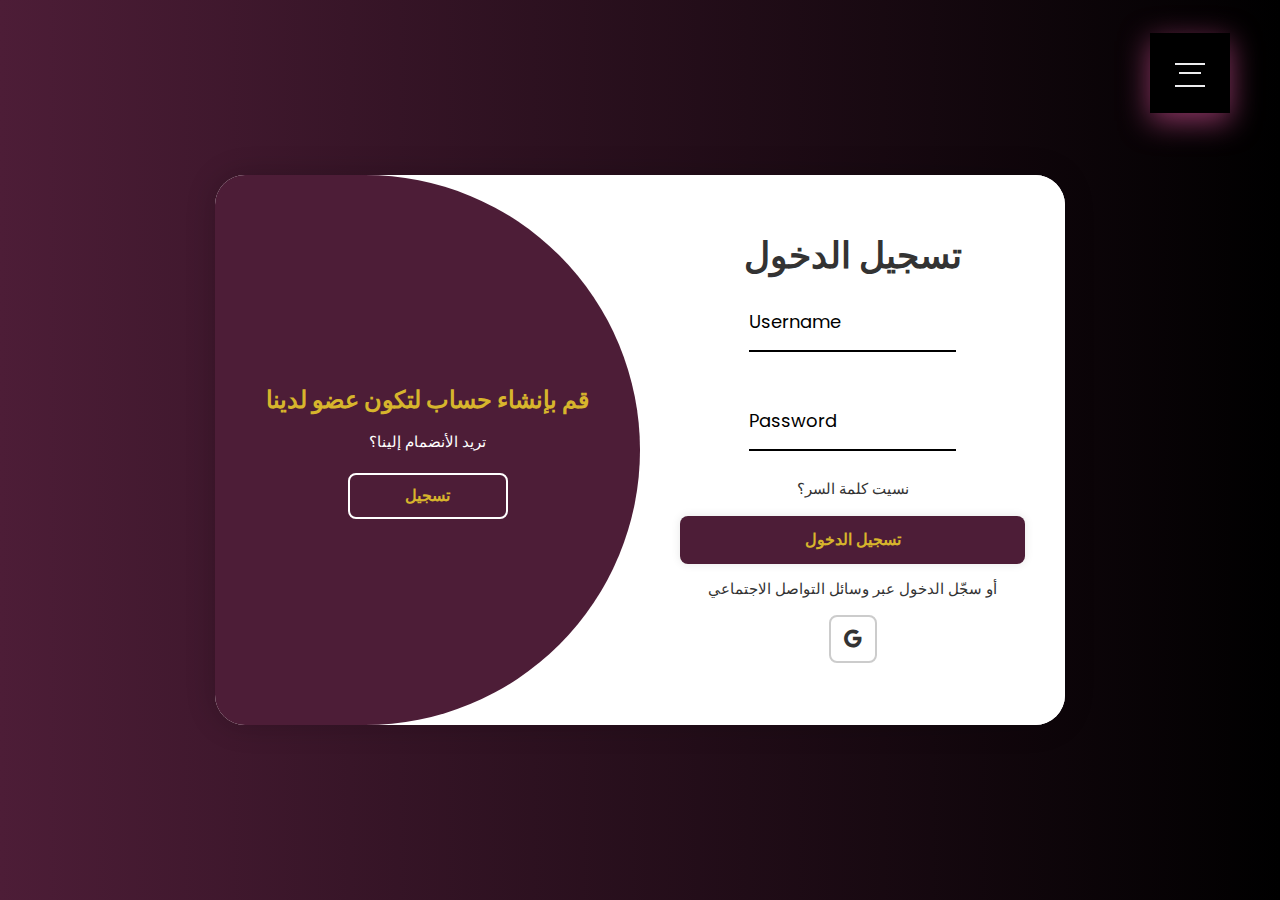
<file: Login.html>
<!DOCTYPE html>
<html lang="en">
<head>
    <meta charset="UTF-8">
    <meta name="viewport" content="width=device-width, initial-scale=1.0">
    <title>تسجيل الدخول</title>
    <link rel="stylesheet" href="login.css">
    <link href='https://unpkg.com/boxicons@2.1.4/css/boxicons.min.css' rel='stylesheet'>
</head>
  <body>
    
  <input class="menu-icon" type="checkbox" id="menu-icon" name="menu-icon"/>
      <label for="menu-icon"></label>
      <nav class="nav"> 		
        <ul class="pt-5">
          <li><a href="index.php">الصفحة الرئيسية</a></li>
          <li><a href="#">الأسئلة</a></li>
          <li><a href="#">الألعاب</a></li>
          <li><a href="#">الإختبار</a></li>
        </ul>
      </nav>

      <div class="container">
          <div class="form-box login">
              <form action="#">
                  <h1>تسجيل الدخول</h1>
    <div class="form-control" >
    <input type="value" required>
    <label>
        <span style="transition-delay:0ms">U</span><span style="transition-delay:50ms">s</span><span style="transition-delay:100ms">e</span><span style="transition-delay:150ms">r</span><span style="transition-delay:200ms">n</span><span style="transition-delay:250ms">a</span><span style="transition-delay:300ms">m</span><span style="transition-delay:350ms">e</span>
    </label>
    </div>
    <div class="form-control">
    <input type="value" required>
    <label>
        <span style="transition-delay:0ms">P</span><span style="transition-delay:50ms">a</span><span style="transition-delay:100ms">s</span><span style="transition-delay:150ms">s</span><span style="transition-delay:200ms">w</span><span style="transition-delay:250ms">o</span><span style="transition-delay:300ms">r</span><span style="transition-delay:350ms">d</span>
    </label>
    </div>
                  <div class="forgot-link">
                      <a href="#">نسيت كلمة السر؟</a>
                  </div>
                  <button type="submit" class="btn">تسجيل الدخول</button>
                  <p>أو سجّل الدخول عبر وسائل التواصل الاجتماعي</p>
                  <div class="social-icons">
                      <a href="#"><i class='bx bxl-google' ></i></a>
                  </div>
              </form>
          </div>

          <div class="form-box register">
              <form action="#">
                  <h1>تسجيل</h1>
    <div class="form-control">
    <input type="value" required>
    <label>
        <span style="transition-delay:0ms">U</span><span style="transition-delay:50ms">s</span><span style="transition-delay:100ms">e</span><span style="transition-delay:150ms">r</span><span style="transition-delay:200ms">n</span><span style="transition-delay:250ms">a</span><span style="transition-delay:300ms">m</span><span style="transition-delay:350ms">e</span>
    </label>
    </div>
    <div class="form-control">
    <input type="value" required>
    <label>
        <span style="transition-delay:0ms">E</span><span style="transition-delay:50ms">m</span><span style="transition-delay:100ms">a</span><span style="transition-delay:150ms">i</span><span style="transition-delay:200ms">l</span>
    </label>
    </div>
    <div class="form-control">
    <input type="value" required>
    <label>
        <span style="transition-delay:0ms">P</span><span style="transition-delay:50ms">a</span><span style="transition-delay:100ms">s</span><span style="transition-delay:150ms">s</span><span style="transition-delay:200ms">w</span><span style="transition-delay:250ms">o</span><span style="transition-delay:300ms">r</span><span style="transition-delay:350ms">d</span>
    </label>
    </div>
                  <button type="submit" class="btn">تسجيل</button>
                  <p>أو سجّل الدخول عبر وسائل التواصل الاجتماعي</p>
                  <div class="social-icons">
                      <a href="#"><i class='bx bxl-google' ></i></a>
                  </div>
              </form>
          </div>

          <div class="toggle-box">
              <div class="toggle-panel toggle-left">
                  <h2>قم بإنشاء حساب لتكون عضو لدينا</h2>
                  <p>تريد الأنضمام إلينا؟</p>
                  <button class="btn register-btn">تسجيل</button>
              </div>

              <div class="toggle-panel toggle-right">
                  <h1 class="h1" >اهلا برجعتك</h1>
                  <p>عندك حساب بالفعل؟</p>
                  <button class="btn login-btn">تسجيل الدخول</button>
              </div>
          </div>
      </div>

      <script src="login.js"></script>
  </body>
</html>
</file>
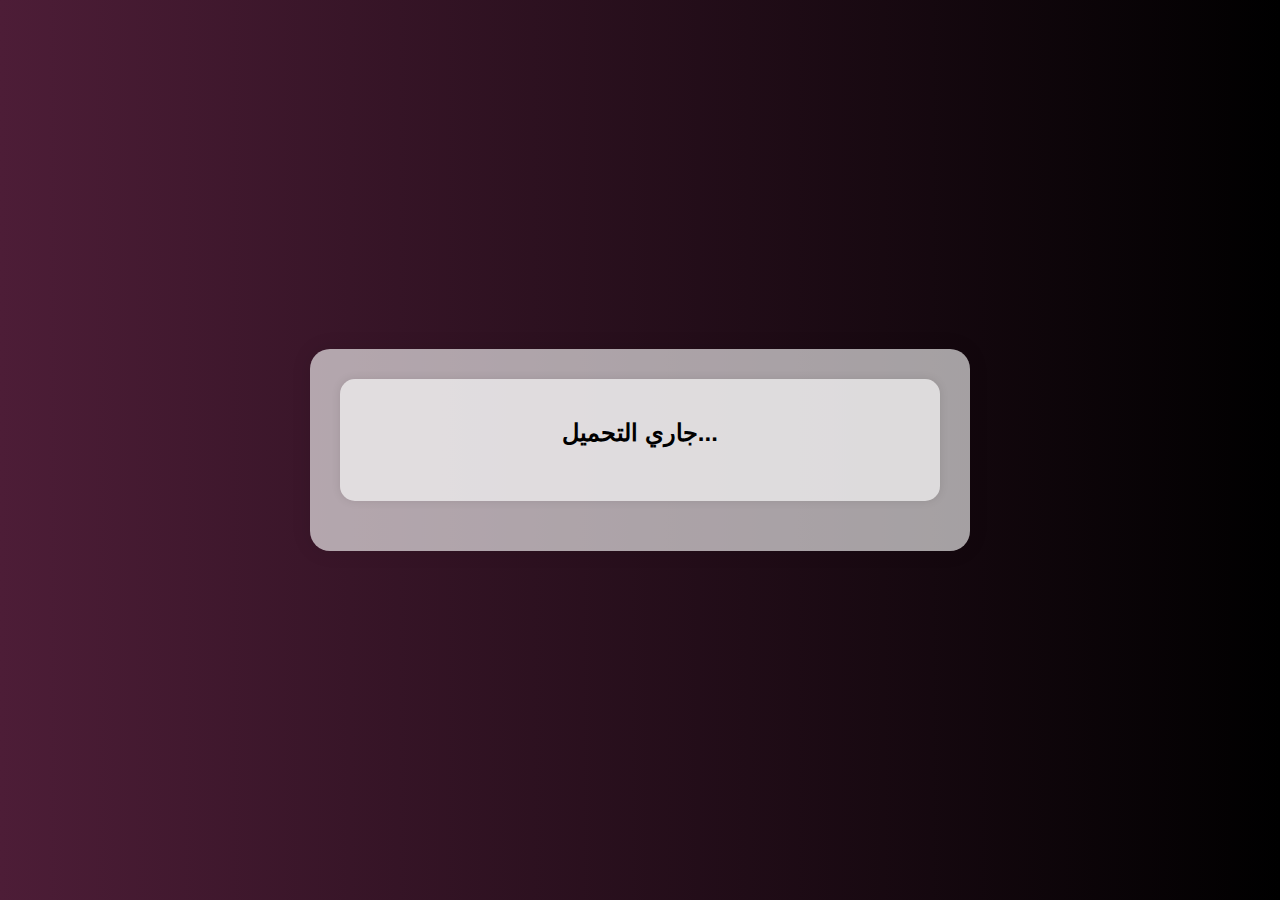
<file: Questions2.html>
<!DOCTYPE html>
<html lang="en">
<head>
    <meta charset="UTF-8">
    <title>الاختبار</title>
<link rel="stylesheet" href="styleq.css">
</head>
<body>
    <div class="container quiz-container">
        <div id="question-box" class="question-box">
            <h2 id="question-text">جاري التحميل...</h2>
            <div class="options" id="options"></div>
            <div class="explanation" id="explanation"></div>
            <button class="next-button" id="next-button" onclick="loadNextQuestion()">السؤال التالي</button>
        </div>
    </div>
    <script src="script.js"></script>
</body>
</html>
</file>
<file: login.css>
@import url('https://fonts.googleapis.com/css2?family=Poppins:ital,wght@0,100;0,200;0,300;0,400;0,500;0,600;0,700;0,800;0,900;1,100;1,200;1,300;1,400;1,500;1,600;1,700;1,800;1,900&display=swap');

*{
    margin: 0;
    padding: 0;
    box-sizing: border-box;
    font-family: "Poppins", sans-serif;
    text-decoration: none;
    list-style: none;
}

body{
    display: flex;
    justify-content: center;
    align-items: center;
    min-height: 100vh;
    background: linear-gradient(90deg, rgb(77, 29, 55) , black );
    height: 100vh;
    width: 100%;
}

/*بداية المنيو*/
@import url('https://fonts.googleapis.com/css2?family=Montserrat:wght@300;400;500;600;700;800;900&display=swap');

.section-center{
  position: absolute;
  top: 50%;
  left: 0;
  display: block;
  width: 100%;
  padding: 0;
  margin: 0;
  z-index: 6;
  text-align: center;
  transform: translateY(-50%);
}
[type="checkbox"]:checked,
[type="checkbox"]:not(:checked){
  position: absolute;
  left: -9999px;
}
.menu-icon:checked + label,
.menu-icon:not(:checked) + label{
  position: fixed;
  top: 63px;
  right: 75px;
  display: block;
  width: 30px;
  height: 30px;
  padding: 0;
  margin: 0;
  cursor: pointer;
  z-index: 10;
}
.menu-icon:checked + label:before,
.menu-icon:not(:checked) + label:before{
  position: absolute;
  content: '';
  display: block;
  width: 30px;
  height: 20px;
  z-index: 20;
  top: 0;
  left: 0;
  border-top: 2px solid #ececee;
  border-bottom: 2px solid #ececee;
  transition: border-width 100ms 1500ms ease, 
              top 100ms 1600ms cubic-bezier(0.23, 1, 0.32, 1),
              height 100ms 1600ms cubic-bezier(0.23, 1, 0.32, 1), 
              background-color 200ms ease,
              transform 200ms cubic-bezier(0.23, 1, 0.32, 1);
}
.menu-icon:checked + label:after,
.menu-icon:not(:checked) + label:after{
  position: absolute;
  content: '';
  display: block;
  width: 22px;
  height: 2px;
  z-index: 20;
  top: 10px;
  right: 4px;
  background-color: #ececee;
  margin-top: -1px;
  transition: width 100ms 1750ms ease, 
              right 100ms 1750ms ease,
              margin-top 100ms ease, 
              transform 200ms cubic-bezier(0.23, 1, 0.32, 1);
}
.menu-icon:checked + label:before{
  top: 10px;
  transform: rotate(45deg);
  height: 2px;
  background-color: #ececee;
  border-width: 0;
  transition: border-width 100ms 340ms ease, 
              top 100ms 300ms cubic-bezier(0.23, 1, 0.32, 1),
              height 100ms 300ms cubic-bezier(0.23, 1, 0.32, 1), 
              background-color 200ms 500ms ease,
              transform 200ms 1700ms cubic-bezier(0.23, 1, 0.32, 1);
}
.menu-icon:checked + label:after{
  width: 30px;
  margin-top: 0;
  right: 0;
  transform: rotate(-45deg);
  transition: width 100ms ease,
              right 100ms ease,  
              margin-top 100ms 500ms ease, 
              transform 200ms 1700ms cubic-bezier(0.23, 1, 0.32, 1);
}

.nav{
  position: fixed;
  top: 33px;
  right: 50px;
  display: block;
  width: 80px;
  height: 80px;
  padding: 0;
  margin: 0;
  z-index: 9;
  overflow: hidden;
  box-shadow: 0 8px 30px 0 rgb(141, 54, 100);
  background-color: #000000;
  animation: border-transform 7s linear infinite;
  transition: top 350ms 1100ms cubic-bezier(0.23, 1, 0.32, 1),  
              right 350ms 1100ms cubic-bezier(0.23, 1, 0.32, 1),
              transform 250ms 1100ms ease,
              width 650ms 400ms cubic-bezier(0.23, 1, 0.32, 1),
              height 650ms 400ms cubic-bezier(0.23, 1, 0.32, 1);
}
@keyframes border-transform{
    0%,100% { border-radius: 63% 37% 54% 46% / 55% 48% 52% 45%; } 
  14% { border-radius: 40% 60% 54% 46% / 49% 60% 40% 51%; } 
  28% { border-radius: 54% 46% 38% 62% / 49% 70% 30% 51%; } 
  42% { border-radius: 61% 39% 55% 45% / 61% 38% 62% 39%; } 
  56% { border-radius: 61% 39% 67% 33% / 70% 50% 50% 30%; } 
  70% { border-radius: 50% 50% 34% 66% / 56% 68% 32% 44%; } 
  84% { border-radius: 46% 54% 50% 50% / 35% 61% 39% 65%; } 
}

.menu-icon:checked ~ .nav {
  animation-play-state: paused;
  top: 50%;
  right: 50%;
  transform: translate(50%, -50%);
  width: 200%;
  height: 200%;
  transition: top 350ms 700ms cubic-bezier(0.23, 1, 0.32, 1),  
              right 350ms 700ms cubic-bezier(0.23, 1, 0.32, 1),
              transform 250ms 700ms ease,
              width 750ms 1000ms cubic-bezier(0.23, 1, 0.32, 1),
              height 750ms 1000ms cubic-bezier(0.23, 1, 0.32, 1);
}

.nav ul{
  position: absolute;
  top: 50%;
  left: 0;
  display: block;
  width: 100%;
  padding: 0;
  margin: 0;
  z-index: 6;
  text-align: center;
  transform: translateY(-50%);
  list-style: none;
}
.nav ul li{
  position: relative;
  display: block;
  width: 100%;
  padding: 0;
  margin: 10px 0;
  text-align: center;
  list-style: none;
  pointer-events: none;
  opacity: 0;
  visibility: hidden;
  transform: translateY(30px);
  transition: all 250ms linear;
}
.nav ul li:nth-child(1){
  transition-delay: 200ms;
}
.nav ul li:nth-child(2){
  transition-delay: 150ms;
}
.nav ul li:nth-child(3){
  transition-delay: 100ms;
}
.nav ul li:nth-child(4){
  transition-delay: 50ms;
}
.nav ul li a{
  font-family: 'Montserrat', sans-serif;
  font-size: 9vh;
  text-transform: uppercase;
  line-height: 1.2;
  font-weight: 800;
  display: inline-block;
  position: relative;
  color: #ececee;
  transition: all 250ms linear;
  text-decoration: none;
}
.nav ul li a:hover{
  text-decoration: none;
  color:#d7b52c;
}
.nav ul li a:after{
  display: block;
  position: absolute;
  top: 100%;
  content: '';
  height: 1vh;
  margin-top: -1vh;
  width: 0;
  left: 0;
  background-color:rgb(77, 29, 55) ;
  opacity: 0.8;
  transition: width 250ms linear;
}
.nav ul li a:hover:after{
  width: 100%;
}


.menu-icon:checked ~ .nav  ul li {
  pointer-events: auto;
  visibility: visible;
  opacity: 1;
  transform: translateY(0);
  transition: opacity 350ms ease,
              transform 250ms ease;
}
.menu-icon:checked ~ .nav ul li:nth-child(1){
  transition-delay: 1400ms;
}
.menu-icon:checked ~ .nav ul li:nth-child(2){
  transition-delay: 1480ms;
}
.menu-icon:checked ~ .nav ul li:nth-child(3){
  transition-delay: 1560ms;
}
.menu-icon:checked ~ .nav ul li:nth-child(4){
  transition-delay: 1640ms;
}
@media screen and (max-width: 991px) {
  .menu-icon:checked + label,
  .menu-icon:not(:checked) + label{
    right: 55px;
  }
  .nav{
    right: 30px;
  }
  .nav ul li a{
    font-size: 8vh;
  }
}
/*نهاية المنيو*/

/*بداية الدخول*/

  .form-control {
  position: relative;
  margin: 20px auto 40px; 
  width: 60%; 
  max-width: 300px;
  text-align: center; 
}
  .form-control input {
    background-color: transparent;
    border: 0;
    border-bottom: 2px #000000 solid;
    display: block;
    width: 100%;
    padding: 15px 0;
    font-size: 18px;
    color: #000000;
  }
  
  .form-control input:focus,
  .form-control input:valid {
    outline: 0;
    border-bottom-color:  #d7b52c;
  }
  
  .form-control label {
    position: absolute;
    top: 15px;
    left: 0;
    pointer-events: none;
  }
  
  .form-control label span {
    display: inline-block;
    font-size: 18px;
    min-width: 5px;
    color: #000000;
    transition: 0.3s cubic-bezier(0.68, -0.55, 0.265, 1.55);
  }
  
  .form-control input:focus+label span,
  .form-control input:valid+label span {
    color:  #d7b52c;
    transform: translateY(-30px);
  }
/*نهاية الدخول*/
.container{
    position: relative;
    width: 850px;
    height: 550px;
    background: #fff;
    margin: 20px;
    border-radius: 30px;
    box-shadow: 0 0 30px rgba(0, 0, 0, .2);
    overflow: hidden;
}
     h2 , .h1{
        color: #d7b52c;
     }
    .container h1{
        font-size: 36px;
        margin: -10px 0;
    }

    .container p{
        font-size: 14.5px;
        margin: 15px 0;
    }

form{ width: 100%; }

.form-box{
    position: absolute;
    right: 0;
    width: 50%;
    height: 100%;
    background: #fff;
    display: flex;
    align-items: center;
    color: #333;
    text-align: center;
    padding: 40px;
    z-index: 1;
    transition: .6s ease-in-out 1.2s, visibility 0s 1s;
}

    .container.active .form-box{ right: 50%; }

    .form-box.register{ visibility: hidden; }
        .container.active .form-box.register{ visibility: visible; }

.input-box{
    position: relative;
    margin: 30px 0;
}

    .input-box input{
        width: 100%;
        padding: 13px 50px 13px 20px;
        background: #eee;
        border-radius: 8px;
        border: none;
        outline: none;
        font-size: 16px;
        color: #333;
        font-weight: 500;
    }

        .input-box input::placeholder{
            color: #888;
            font-weight: 400;
        }
    
    .input-box i{
        position: absolute;
        right: 20px;
        top: 50%;
        transform: translateY(-50%);
        font-size: 20px;
    }

.forgot-link{ margin: -15px 0 15px; }
    .forgot-link a{
        font-size: 14.5px;
        color: #333;
    }

.btn{
    width: 100%;
    height: 48px;
    background: rgb(77, 29, 55);
    border-radius: 8px;
    box-shadow: 0 0 10px rgba(0, 0, 0, .1);
    border: none;
    cursor: pointer;
    font-size: 16px;
    color: #d7b52c;
    font-weight: 600;
}

.social-icons{
    display: flex;
    justify-content: center;
}

    .social-icons a{
        display: inline-flex;
        padding: 10px;
        border: 2px solid #ccc;
        border-radius: 8px;
        font-size: 24px;
        color: #333;
        margin: 0 8px;
    }

.toggle-box{
    position: absolute;
    width: 100%;
    height: 100%;
}

    .toggle-box::before{
        content: '';
        position: absolute;
        left: -250%;
        width: 300%;
        height: 100%;
        background: rgb(77, 29, 55);
        /* border: 2px solid red; */
        border-radius: 350px;
        z-index: 2;
        transition: 1.8s ease-in-out;
    }

        .container.active .toggle-box::before{ left: 50%; }

.toggle-panel{
    position: absolute;
    width: 50%;
    height: 100%;
    /* background: seagreen; */
    color: #fff;
    display: flex;
    flex-direction: column;
    justify-content: center;
    align-items: center;
    z-index: 2;
    transition: .6s ease-in-out;
}

    .toggle-panel.toggle-left{ 
        left: 0;
        transition-delay: 1.2s; 
    }
        .container.active .toggle-panel.toggle-left{
            left: -50%;
            transition-delay: .6s;
        }

    .toggle-panel.toggle-right{ 
        right: -50%;
        transition-delay: .6s;
    }
        .container.active .toggle-panel.toggle-right{
            right: 0;
            transition-delay: 1.2s;
        }

    .toggle-panel p{ margin-bottom: 20px; }

    .toggle-panel .btn{
        width: 160px;
        height: 46px;
        background: transparent;
        border: 2px solid #fff;
        box-shadow: none;
    }

@media screen and (max-width: 650px){
    .container{ height: calc(100vh - 40px); }

    .form-box{
        bottom: 0;
        width: 100%;
        height: 70%;
    }

        .container.active .form-box{
            right: 0;
            bottom: 30%;
        }

    .toggle-box::before{
        left: 0;
        top: -270%;
        width: 100%;
        height: 300%;
        border-radius: 20vw;
    }

        .container.active .toggle-box::before{
            left: 0;
            top: 70%;
        }

        .container.active .toggle-panel.toggle-left{
            left: 0;
            top: -30%;
        }

    .toggle-panel{ 
        width: 100%;
        height: 30%;
    }
        .toggle-panel.toggle-left{ top: 0; }
        .toggle-panel.toggle-right{
            right: 0;
            bottom: -30%;
        }

            .container.active .toggle-panel.toggle-right{ bottom: 0; }
}

@media screen and (max-width: 400px){
    .form-box { padding: 20px; }

    .toggle-panel h1{font-size: 30px; }
}
</file>
<file: styleq.css>
body {
    font-family: 'Arial', sans-serif;
    margin: 0;
    padding: 0;
    background: linear-gradient(90deg, rgb(77, 29, 55) , black );
    display: flex;
    justify-content: center;
    align-items: center;
    height: 100vh;
}

.container {
    background-color: #ffffff9e;
    border-radius: 20px;
    padding: 30px;
    width: 90%;
    max-width: 600px;
    text-align: center;
    box-shadow: 0 0 20px rgba(0,0,0,0.1);
}

button {
    background-color: rgb(77, 29, 55);
    color: white;
    border: none;
    border-radius: 10px;
    padding: 15px 25px;
    margin: 10px;
    font-size: 16px;
    cursor: pointer;
    transition: background 0.3s;
}

button:hover {
    background-color: rgba(77, 29, 55, 0.79);
}

.quiz-container {
    width: 100%;
    text-align: center;
}

.question-box {
    background-color: #f9f9f9a9;
    padding: 20px;
    border-radius: 15px;
    margin-bottom: 20px;
    box-shadow: 0 0 10px rgba(0,0,0,0.1);
}

.options {
    display: flex;
    flex-wrap: wrap;
    justify-content: space-around;
}

.option {
    background-color: rgb(77, 29, 55);
    color: white;
    padding: 15px 20px;
    margin: 10px;
    border-radius: 10px;
    cursor: pointer;
    width: 45%;
    transition: background 0.3s;
}

.option.correct {
    background-color: #22c55e;
}

.option.wrong {
    background-color: #ef4444;
}

.explanation {
    margin-top: 15px;
    font-size: 14px;
    color: #4b5563;
}

.next-button {
    margin-top: 20px;
    display: none;
}

.image-wrapper {
    display: inline-block;
    width: 300px;
    height: 300px;
    background-image: url('img/studyg.jpg'); /* الصورة الرمادية */
    background-size: cover;
    background-position: center;
    border-radius: 50px;
    transition: all 0.4s ease;
    cursor: pointer;
    height: 200px;
    width: 200px;
    margin-right: 40px;
  }

  .image-wrapper:hover {
    background-image: url('img/study.gif'); /* الصورة المتحركة والملونة */
    transform: scale(1.05); /* تكبير خفيف */
    box-shadow: 0 10px 30px rgba(0, 0, 0, 0.3);
  }
  .image-wrapper2 {
    display: inline-block;
    width: 300px;
    height: 300px;
    background-image: url('img/writingg.png'); /* الصورة الرمادية */
    background-size: cover;
    background-position: center;
    border-radius: 50px;
    transition: all 0.4s ease;
    cursor: pointer;
    height: 200px;
    width: 200px;
  }

  .image-wrapper2:hover {
    background-image: url('img/writing.gif'); /* الصورة المتحركة والملونة */
    transform: scale(1.05); /* تكبير خفيف */
    box-shadow: 0 10px 30px rgba(0, 0, 0, 0.3);
  }
</file>
